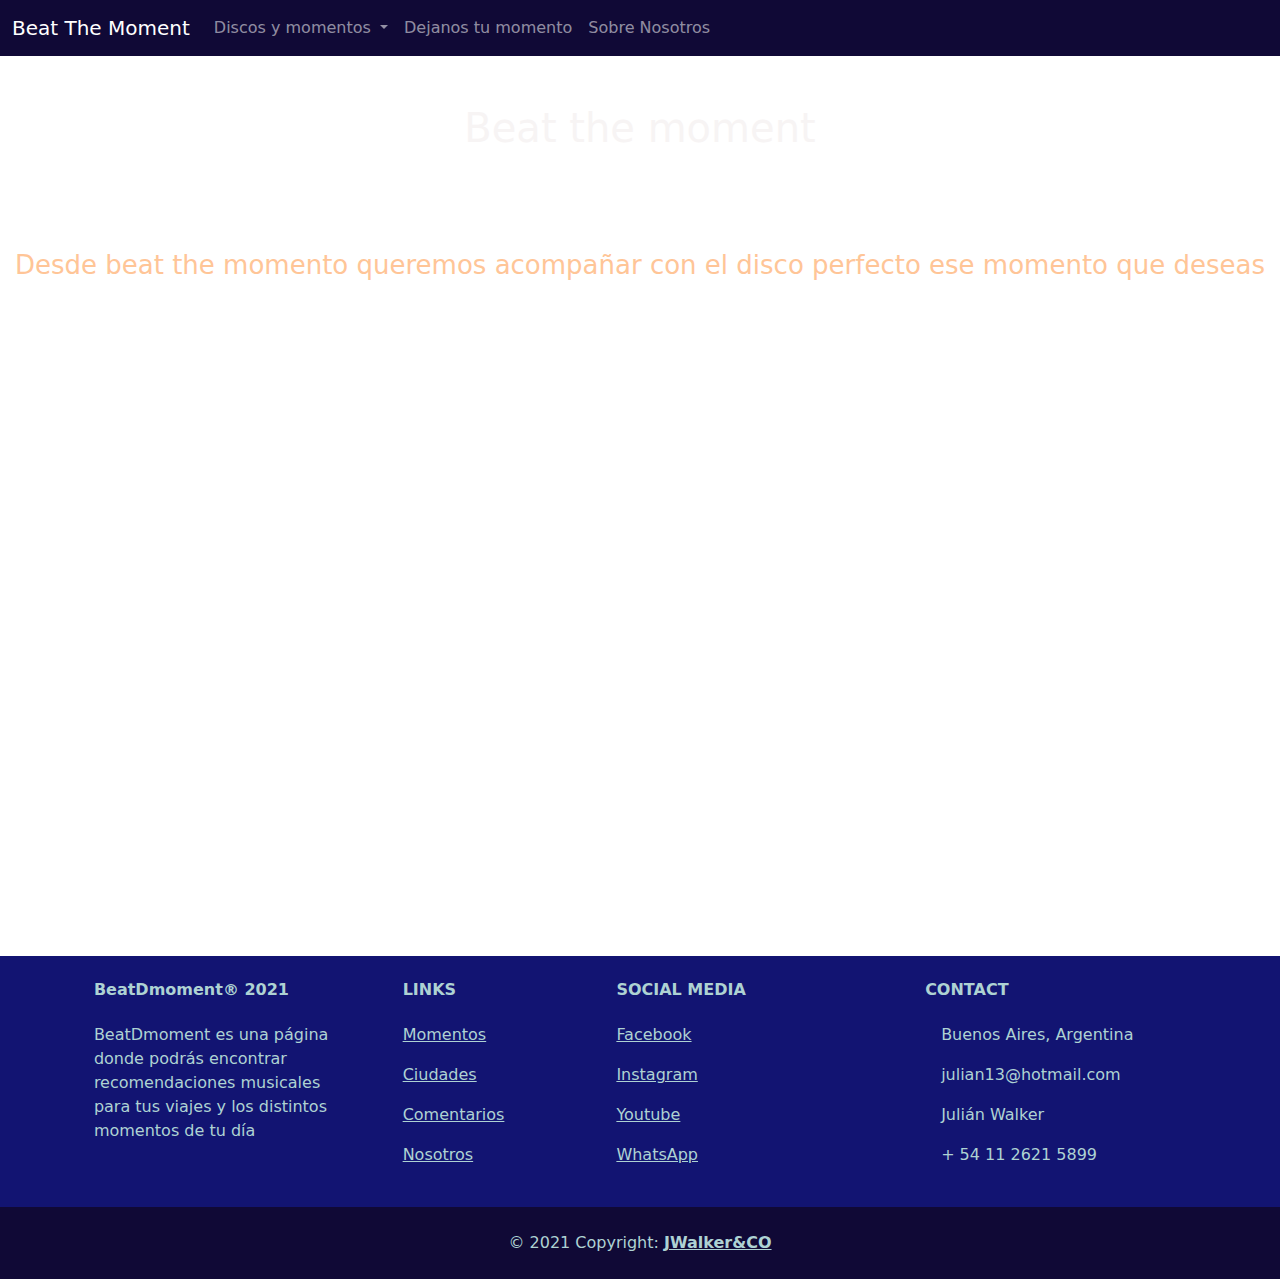
<file: index.html>
<!DOCTYPE html>
<html lang="en">

<head>
  <meta charset="UTF-8">
  <meta http-equiv="X-UA-Compatible" content="IE=edge">
  <meta name="viewport" content="width=device-width, initial-scale=1.0">
  <meta name="description" content="Sugerencias musicales para distintos momentos">
  <meta name="keywords" content="Musica,momentos,indie,rock,discos,album,BeatDmoment,Beat,moment">
  <title>Beat the moment - Momentos musicales</title>
  <link rel="stylesheet" href="Boostrap/css/bootstrap.min.css">
  <link rel="stylesheet" href="css/hojaEstilo.css">
  <link rel="preconnect" href="https://fonts.gstatic.com">
  <link href="https://fonts.googleapis.com/css2?family=Noto+Sans:wght@700&display=swap" rel="stylesheet">
</head>

<body>
  <header>
    <nav class="navbar navbar-expand-lg navbar-dark backgroundNav">
      <div class="container-fluid">
        <a class="navbar-brand" href="index.html">Beat The Moment</a>
        <button class="navbar-toggler" type="button" data-bs-toggle="collapse" data-bs-target="#navbarNavDropdown"
          aria-controls="navbarNavDropdown" aria-expanded="false" aria-label="Toggle navigation">
          <span class="navbar-toggler-icon"></span>
        </button>
        <div class="collapse navbar-collapse" id="navbarNavDropdown">
          <ul class="navbar-nav">
            <li class="nav-item dropdown">
              <a class="nav-link dropdown-toggle" href="#" id="navbarDropdownMenuLink" role="button"
                data-bs-toggle="dropdown" aria-expanded="false">
                Discos y momentos
              </a>
              <ul class="dropdown-menu backgroundNav" aria-labelledby="navbarDropdownMenuLink">
                <li><a class="dropdown-item text-white" href="recomendacionesAnteriores2.html">Recomendaciones para
                    momentos</a></li>
                <li><a class="dropdown-item text-white" href="recomendacioneCiudades.html">Recomendaciones por
                    ciudad</a></li>
              </ul>
            </li>
            <li class="nav-item">
              <a class="nav-link" href="dejanosTuComentario.html">Dejanos tu momento</a>
            </li>
            <li class="nav-item">
              <a class="nav-link" href="aboutUs.html">Sobre Nosotros</a>
            </li>
          </ul>
        </div>
      </div>
    </nav>
  </header>

  <div class="albumFondo">
    <div class="titulos pt-5">
      <h1>
        Beat the moment
      </h1>
    </div>

    <h2 class="text-center subtitulos">Desde beat the momento queremos acompañar con el disco perfecto ese momento
      que deseas
    </h2>
  </div>

  <!-- Footer -->
  <footer class="backgroundFooter1 letrasBlancas">

    <!-- Section: Links  -->
    <section class="pt-4">
      <div class="container text-center text-md-start">
        <!-- Grid row -->
        <div class="row">
          <!-- Grid column -->
          <div class="col-md-3 mx-auto mb-4">
            <!-- Content -->
            <h6 class="fw-bold mb-4">
              BeatDmoment® 2021
            </h6>
            <p>
              BeatDmoment es una página donde podrás encontrar recomendaciones musicales para tus viajes y los distintos
              momentos de tu día
            </p>
          </div>
          <!-- Grid column -->

          <!-- Grid column -->
          <div class="col-md-2 mx-auto mb-4">
            <!-- Links -->
            <h6 class="text-uppercase fw-bold mb-4">
              Links
            </h6>
            <p>
              <a href="recomendacionesAnteriores2.html" class="text-reset">Momentos</a>
            </p>
            <p>
              <a href="recomendacioneCiudades.html" class="text-reset">Ciudades</a>
            </p>
            <p>
              <a href="dejanosTuComentario.html" class="text-reset">Comentarios</a>
            </p>
            <p>
              <a href="aboutUs.html" class="text-reset">Nosotros</a>
            </p>
          </div>
          <!-- Grid column -->

          <!-- Grid column -->
          <div class="col-md-3 mx-auto mb-4">
            <!-- Links -->
            <h6 class="text-uppercase fw-bold mb-4">
              Social Media
            </h6>
            <p>
              <a href="https://www.facebook.com/" class="text-reset" target="_blank">Facebook</a>
            </p>
            <p>
              <a href="https://www.instagram.com/" class="text-reset" target="_blank">Instagram</a>
            </p>
            <p>
              <a href="https://www.youtube.com/" class="text-reset" target="_blank">Youtube</a>
            </p>
            <p>
              <a href="https://web.whatsapp.com/" class="text-reset" target="_blank">WhatsApp</a>
            </p>
          </div>
          <!-- Grid column -->

          <!-- Grid column -->
          <div class="col-md-3 mx-auto mb-md-0 mb-4">
            <!-- Links -->
            <h6 class="text-uppercase fw-bold mb-4">
              Contact
            </h6>
            <p><i class="me-3"></i> Buenos Aires, Argentina</p>
            <p>
              <i class="me-3"></i>
              julian13@hotmail.com
            </p>
            <p><i class="me-3"></i> Julián Walker</p>
            <p><i class="me-3"></i> + 54 11 2621 5899</p>
          </div>
          <!-- Grid column -->
        </div>
        <!-- Grid row -->
      </div>
    </section>
    <!-- Section: Links  -->

    <!-- Copyright -->
    <div class="text-center p-4 backgroundFooter2">
      © 2021 Copyright:
      <a class="text-reset fw-bold" href="https://juliwalker.github.io/BeatDmoment/">JWalker&CO</a>
    </div>
    <!-- Copyright -->
  </footer>
  <!-- Footer -->

  <script src="Boostrap/js/bootstrap.bundle.min.js"></script>

</body>

</html>
</file>
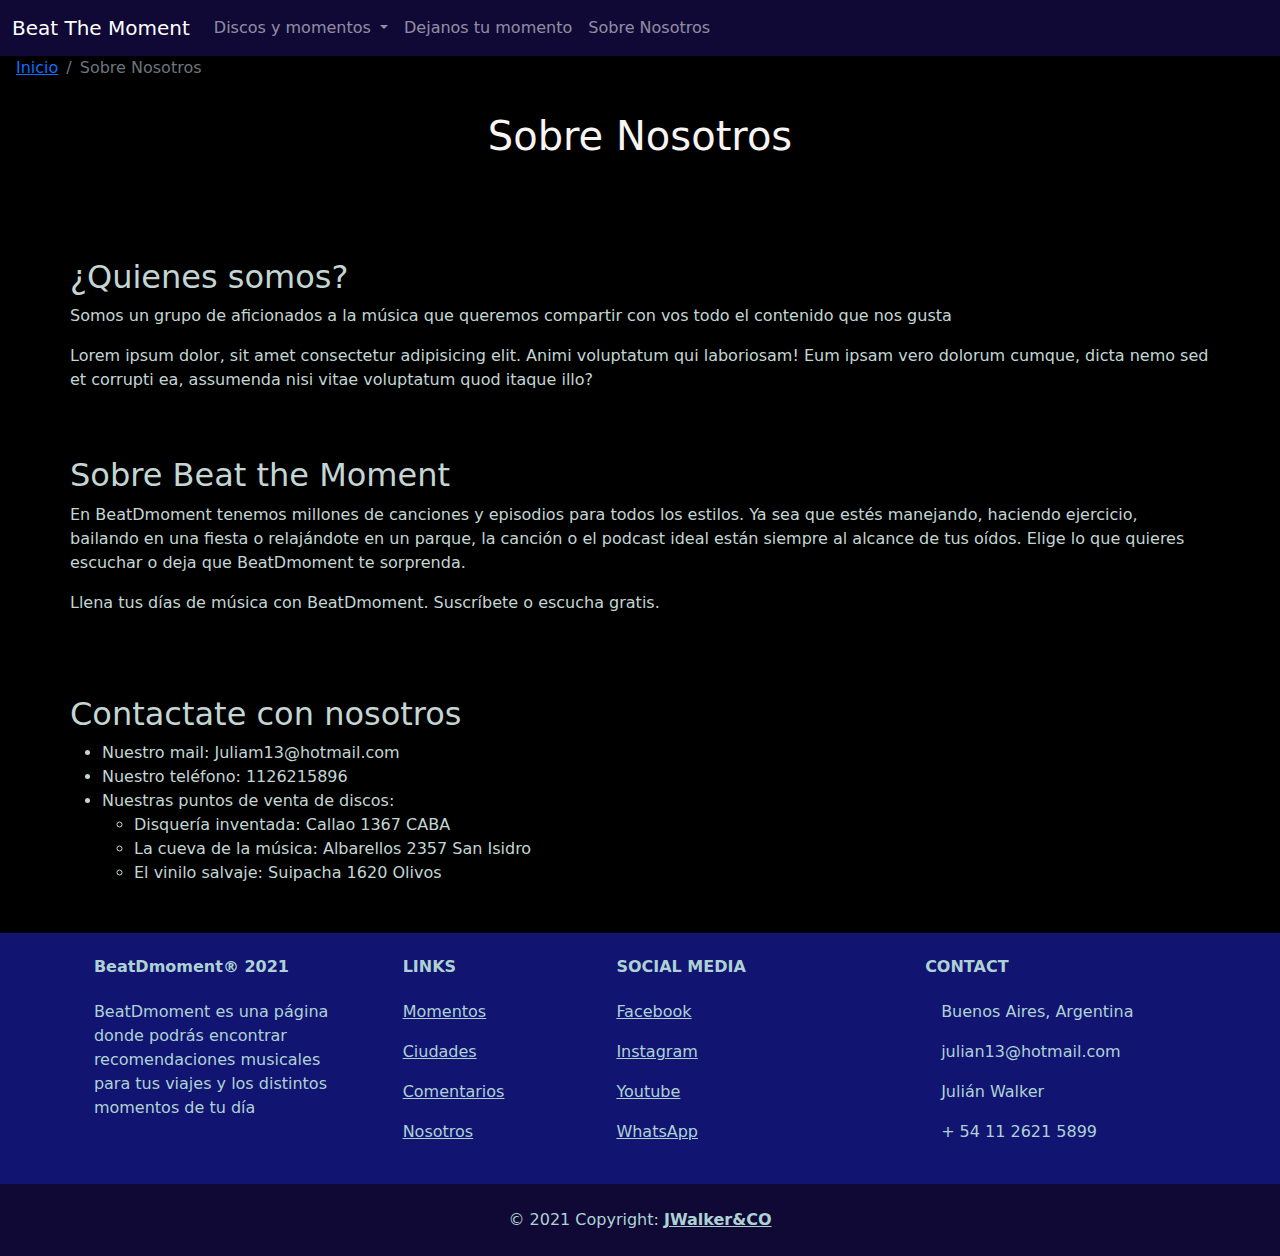
<file: aboutUs.html>
<!DOCTYPE html>
<html lang="en">

<head>
  <meta charset="UTF-8">
  <meta http-equiv="X-UA-Compatible" content="IE=edge">
  <meta name="viewport" content="width=device-width, initial-scale=1.0">
  <meta name="description" content="Sugerencias musicales para distintos momentos">
  <meta name="keywords" content="Musica,momentos,indie,rock,discos,album,BeatDmoment,Beat,moment">
  <title>Sobre Nosotros</title>
  <link rel="stylesheet" href="Boostrap/css/bootstrap.min.css">
  <link rel="stylesheet" href="css/hojaEstilo.css">
  <link rel="preconnect" href="https://fonts.gstatic.com">
  <link href="https://fonts.googleapis.com/css2?family=Noto+Sans:wght@700&display=swap" rel="stylesheet">
</head>

<body class="fondoCiudades">
  <header>
    <nav class="navbar navbar-expand-lg navbar-dark backgroundNav">
      <div class="container-fluid">
        <a class="navbar-brand" href="index.html">Beat The Moment</a>
        <button class="navbar-toggler" type="button" data-bs-toggle="collapse" data-bs-target="#navbarNavDropdown"
          aria-controls="navbarNavDropdown" aria-expanded="false" aria-label="Toggle navigation">
          <span class="navbar-toggler-icon"></span>
        </button>
        <div class="collapse navbar-collapse" id="navbarNavDropdown">
          <ul class="navbar-nav">
            <li class="nav-item dropdown">
              <a class="nav-link dropdown-toggle" href="#" id="navbarDropdownMenuLink" role="button"
                data-bs-toggle="dropdown" aria-expanded="false">
                Discos y momentos
              </a>
              <ul class="dropdown-menu backgroundNav" aria-labelledby="navbarDropdownMenuLink">
                <li><a class="dropdown-item text-white" href="recomendacionesAnteriores2.html">Recomendaciones para
                    momentos</a></li>
                <li><a class="dropdown-item text-white" href="recomendacioneCiudades.html">Recomendaciones por
                    ciudad</a></li>
              </ul>
            </li>
            <li class="nav-item">
              <a class="nav-link" href="dejanosTuComentario.html">Dejanos tu momento</a>
            </li>
            <li class="nav-item">
              <a class="nav-link" href="aboutUs.html">Sobre Nosotros</a>
            </li>
          </ul>
        </div>
      </div>
    </nav>
    <div aria-label="breadcrumb" class="ps-3">
      <ol class="breadcrumb">
        <li class="breadcrumb-item"><a href="index.html">Inicio</a></li>
        <li class="breadcrumb-item active" aria-current="page">Sobre Nosotros</li>
      </ol>
    </div>
  </header>

  <div class="titulos pt-3">
    <h1>
      Sobre Nosotros
    </h1>
  </div>


  <section class="container-md px-4 px-lg-0 TextoAbout">
    <h2>¿Quienes somos?</h2>
    <p>
      Somos un grupo de aficionados a la música que queremos compartir con vos todo el contenido que nos gusta
    </p>
    <p>
      Lorem ipsum dolor, sit amet consectetur adipisicing elit. Animi voluptatum qui laboriosam! Eum ipsam vero dolorum
      cumque, dicta nemo sed et corrupti ea, assumenda nisi vitae voluptatum quod itaque illo?
    </p>
  </section>

  <section class="container-md my-5 py-3 px-4 px-lg-0 TextoAbout">
    <h2>Sobre Beat the Moment</h2>
    <p>
      En BeatDmoment tenemos millones de canciones y episodios para todos los estilos. Ya sea que estés manejando,
      haciendo ejercicio, bailando en una fiesta o relajándote en un parque, la canción o el podcast ideal están siempre
      al alcance de tus oídos. Elige lo que quieres escuchar o deja que BeatDmoment te sorprenda.
    </p>
    <p>
      Llena tus días de música con BeatDmoment. Suscríbete o escucha gratis.
    </p>
  </section>

  <section class="container-md mb-5 px-4 px-lg-0 TextoAbout">
    <h2>Contactate con nosotros</h2>
    <ul>
      <li>
        Nuestro mail: Juliam13@hotmail.com
      </li>
      <li>
        Nuestro teléfono: 1126215896
      </li>
      <li>
        Nuestras puntos de venta de discos:
        <ul>
          <li>
            Disquería inventada: Callao 1367 CABA
          </li>
          <li>
            La cueva de la música: Albarellos 2357 San Isidro
          </li>
          <li>
            El vinilo salvaje: Suipacha 1620 Olivos
          </li>
        </ul>
      </li>
    </ul>
  </section>

  <!-- Footer -->
  <footer class="backgroundFooter1 letrasBlancas">

    <!-- Section: Links  -->
    <section class="pt-4">
      <div class="container text-center text-md-start">
        <!-- Grid row -->
        <div class="row">
          <!-- Grid column -->
          <div class="col-md-3 mx-auto mb-4">
            <!-- Content -->
            <h6 class="fw-bold mb-4">
              BeatDmoment® 2021
            </h6>
            <p>
              BeatDmoment es una página donde podrás encontrar recomendaciones musicales para tus viajes y los distintos
              momentos de tu día
            </p>
          </div>
          <!-- Grid column -->

          <!-- Grid column -->
          <div class="col-md-2 mx-auto mb-4">
            <!-- Links -->
            <h6 class="text-uppercase fw-bold mb-4">
              Links
            </h6>
            <p>
              <a href="recomendacionesAnteriores2.html" class="text-reset">Momentos</a>
            </p>
            <p>
              <a href="recomendacioneCiudades.html" class="text-reset">Ciudades</a>
            </p>
            <p>
              <a href="dejanosTuComentario.html" class="text-reset">Comentarios</a>
            </p>
            <p>
              <a href="aboutUs.html" class="text-reset">Nosotros</a>
            </p>
          </div>
          <!-- Grid column -->

          <!-- Grid column -->
          <div class="col-md-3 mx-auto mb-4">
            <!-- Links -->
            <h6 class="text-uppercase fw-bold mb-4">
              Social Media
            </h6>
            <p>
              <a href="https://www.facebook.com/" class="text-reset" target="_blank">Facebook</a>
            </p>
            <p>
              <a href="https://www.instagram.com/" class="text-reset" target="_blank">Instagram</a>
            </p>
            <p>
              <a href="https://www.youtube.com/" class="text-reset" target="_blank">Youtube</a>
            </p>
            <p>
              <a href="https://web.whatsapp.com/" class="text-reset" target="_blank">WhatsApp</a>
            </p>
          </div>
          <!-- Grid column -->

          <!-- Grid column -->
          <div class="col-md-3 mx-auto mb-md-0 mb-4">
            <!-- Links -->
            <h6 class="text-uppercase fw-bold mb-4">
              Contact
            </h6>
            <p><i class="me-3"></i> Buenos Aires, Argentina</p>
            <p>
              <i class="me-3"></i>
              julian13@hotmail.com
            </p>
            <p><i class="me-3"></i> Julián Walker</p>
            <p><i class="me-3"></i> + 54 11 2621 5899</p>
          </div>
          <!-- Grid column -->
        </div>
        <!-- Grid row -->
      </div>
    </section>
    <!-- Section: Links  -->

    <!-- Copyright -->
    <div class="text-center p-4 backgroundFooter2">
      © 2021 Copyright:
      <a class="text-reset fw-bold" href="https://juliwalker.github.io/BeatDmoment/">JWalker&CO</a>
    </div>
    <!-- Copyright -->
  </footer>
  <!-- Footer -->

  <script src="Boostrap/js/bootstrap.bundle.min.js"></script>

</body>

</html>
</file>
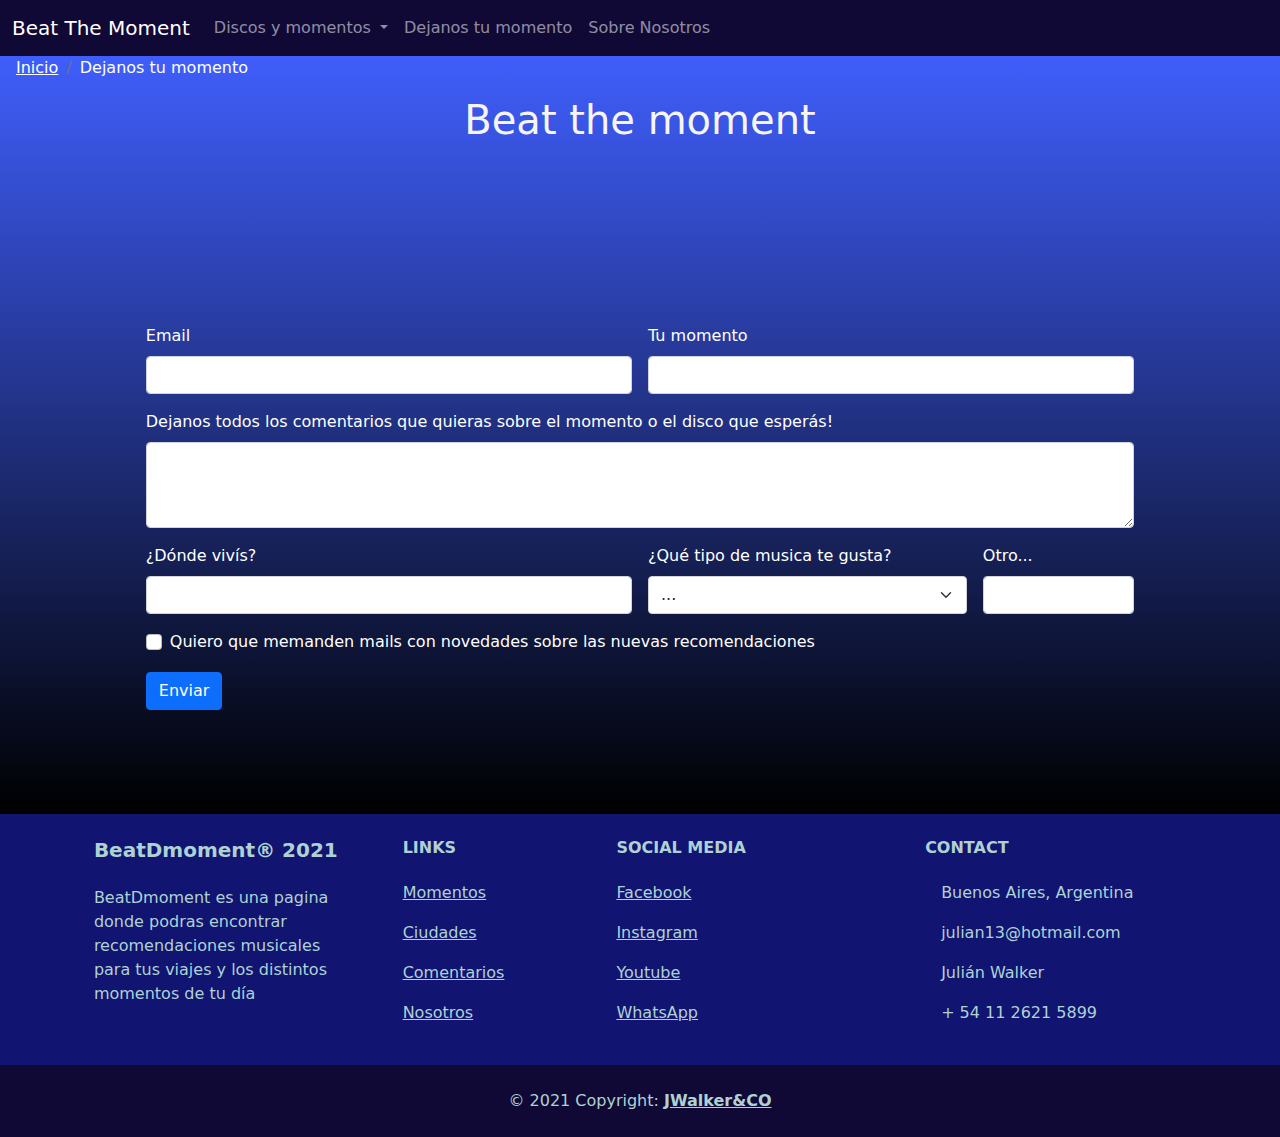
<file: DejanosTuComentario.html>
<!DOCTYPE html>
<html lang="en">

<head>
  <meta charset="UTF-8">
  <meta http-equiv="X-UA-Compatible" content="IE=edge">
  <meta name="viewport" content="width=device-width, initial-scale=1.0">
  <meta name="description" content="Sugerencias musicales para distintos momentos">
  <meta name="keywords" content="Musica,momentos,indie,rock,discos,album,BeatDmoment,Beat,moment">
  <title>Dejanos tu comentario</title>
  <link rel="stylesheet" href="Boostrap/css/bootstrap.min.css">
  <link rel="stylesheet" href="css/hojaEstilo.css">
  <link rel="preconnect" href="https://fonts.gstatic.com">
  <link href="https://fonts.googleapis.com/css2?family=Noto+Sans:wght@700&display=swap" rel="stylesheet">
</head>

<body>
  <header>
    <nav class="navbar navbar-expand-lg navbar-dark backgroundNav">
      <div class="container-fluid">
        <a class="navbar-brand" href="index.html">Beat The Moment</a>
        <button class="navbar-toggler" type="button" data-bs-toggle="collapse" data-bs-target="#navbarNavDropdown"
          aria-controls="navbarNavDropdown" aria-expanded="false" aria-label="Toggle navigation">
          <span class="navbar-toggler-icon"></span>
        </button>
        <div class="collapse navbar-collapse" id="navbarNavDropdown">
          <ul class="navbar-nav">
            <li class="nav-item dropdown">
              <a class="nav-link dropdown-toggle" href="#" id="navbarDropdownMenuLink" role="button"
                data-bs-toggle="dropdown" aria-expanded="false">
                Discos y momentos
              </a>
              <ul class="dropdown-menu backgroundNav" aria-labelledby="navbarDropdownMenuLink">
                <li><a class="dropdown-item text-white" href="recomendacionesAnteriores2.html">Recomendaciones para
                    momentos</a></li>
                <li><a class="dropdown-item text-white" href="recomendacioneCiudades.html">Recomendaciones por
                    ciudad</a></li>
              </ul>
            </li>
            <li class="nav-item">
              <a class="nav-link" href="dejanosTuComentario.html">Dejanos tu momento</a>
            </li>
            <li class="nav-item">
              <a class="nav-link" href="aboutUs.html">Sobre Nosotros</a>
            </li>
          </ul>
        </div>
      </div>
    </nav>
  </header>

  <div class="backgroundGradient">

    <div aria-label="breadcrumb" class="ps-3">
      <ol class="breadcrumb">
        <li class="breadcrumb-item"><a class="text-white" href="index.html">Inicio</a></li>
        <li class="breadcrumb-item active text-white" aria-current="page">Dejanos tu momento</li>
      </ol>
    </div>

    <div class="titulos">
      <h1 class="titulos__MarginBot">
        Beat the moment
      </h1>
    </div>

    <section class="container-md text-white pb-5">
      <form class="row g-3 margins">
        <div class="col-md-6">
          <label for="inputEmail4" class="form-label">Email</label>
          <input type="email" class="form-control" id="inputEmail4">
        </div>
        <div class="col-md-6">
          <label for="Momento" class="form-label">Tu momento</label>
          <input type="text" class="form-control" id="Momento">
        </div>
        <div class="col-12">
          <label for="ComentariosAdiciones" class="form-label">Dejanos todos los comentarios que quieras sobre el
            momento o el disco que esperás!</label>
          <textarea class="form-control" id="ComentariosAdiciones" rows="3"></textarea>
        </div>
        <div class="col-md-6">
          <label for="inputCity" class="form-label">¿Dónde vivís?</label>
          <input type="text" class="form-control" id="inputCity">
        </div>
        <div class="col-md-4">
          <label for="TipoDeMusica" class="form-label">¿Qué tipo de musica te gusta?</label>
          <select id="TipoDeMusica" class="form-select">
            <option selected>
            ...
            </option>
            <option>Indie</option>
            <option>Rock</option>
            <option>Pop</option>
            <option>Rap</option>
            <option>Metal</option>
            <option>Otros</option>
          </select>
        </div>
        <div class="col-md-2">
          <label for="Otro" class="form-label">Otro...</label>
          <input type="text" class="form-control" id="Otro">
        </div>
        <div class="col-12">
          <div class="form-check">
            <input class="form-check-input" type="checkbox" id="gridCheck">
            <label class="form-check-label" for="gridCheck">
              Quiero que memanden mails con novedades sobre las nuevas recomendaciones
            </label>
          </div>
        </div>
        <div class="col-12">
          <button type="submit" class="btn btn-primary">Enviar</button>
        </div>
      </form>
    </section>


  </div>

  <!-- Footer -->
  <footer class="backgroundFooter1 letrasBlancas">

    <!-- Section: Links  -->
    <section class="pt-4">
      <div class="container text-center text-md-start">
        <!-- Grid row -->
        <div class="row">
          <!-- Grid column -->
          <div class="col-md-3 mx-auto mb-4">
            <!-- Content -->
            <h5 class="fw-bold mb-4">
              BeatDmoment® 2021
            </h5>
            <p>
              BeatDmoment es una pagina donde podras encontrar recomendaciones musicales para tus viajes y los distintos
              momentos de tu día
            </p>
          </div>
          <!-- Grid column -->

          <!-- Grid column -->
          <div class="col-md-2 mx-auto mb-4">
            <!-- Links -->
            <h6 class="text-uppercase fw-bold mb-4">
              Links
            </h6>
            <p>
              <a href="recomendacionesAnteriores2.html" class="text-reset">Momentos</a>
            </p>
            <p>
              <a href="recomendacioneCiudades.html" class="text-reset">Ciudades</a>
            </p>
            <p>
              <a href="dejanosTuComentario.html" class="text-reset">Comentarios</a>
            </p>
            <p>
              <a href="aboutUs.html" class="text-reset">Nosotros</a>
            </p>
          </div>
          <!-- Grid column -->

          <!-- Grid column -->
          <div class="col-md-3 mx-auto mb-4">
            <!-- Links -->
            <h6 class="text-uppercase fw-bold mb-4">
              Social Media
            </h6>
            <p>
              <a href="https://www.facebook.com/" class="text-reset" target="_blank">Facebook</a>
            </p>
            <p>
              <a href="https://www.instagram.com/" class="text-reset" target="_blank">Instagram</a>
            </p>
            <p>
              <a href="https://www.youtube.com/" class="text-reset" target="_blank">Youtube</a>
            </p>
            <p>
              <a href="https://web.whatsapp.com/" class="text-reset" target="_blank">WhatsApp</a>
            </p>
          </div>
          <!-- Grid column -->

          <!-- Grid column -->
          <div class="col-md-3 mx-auto mb-md-0 mb-4">
            <!-- Links -->
            <h6 class="text-uppercase fw-bold mb-4">
              Contact
            </h6>
            <p><i class="me-3"></i> Buenos Aires, Argentina</p>
            <p>
              <i class="me-3"></i>
              julian13@hotmail.com
            </p>
            <p><i class="me-3"></i> Julián Walker</p>
            <p><i class="me-3"></i> + 54 11 2621 5899</p>
          </div>
          <!-- Grid column -->
        </div>
        <!-- Grid row -->
      </div>
    </section>
    <!-- Section: Links  -->

    <!-- Copyright -->
    <div class="text-center p-4 backgroundFooter2">
      © 2021 Copyright:
      <a class="text-reset fw-bold" href="https://juliwalker.github.io/BeatDmoment/">JWalker&CO</a>
    </div>
    <!-- Copyright -->
  </footer>
  <!-- Footer -->

  <script src="Boostrap/js/bootstrap.bundle.min.js"></script>

</body>

</html>
</file>
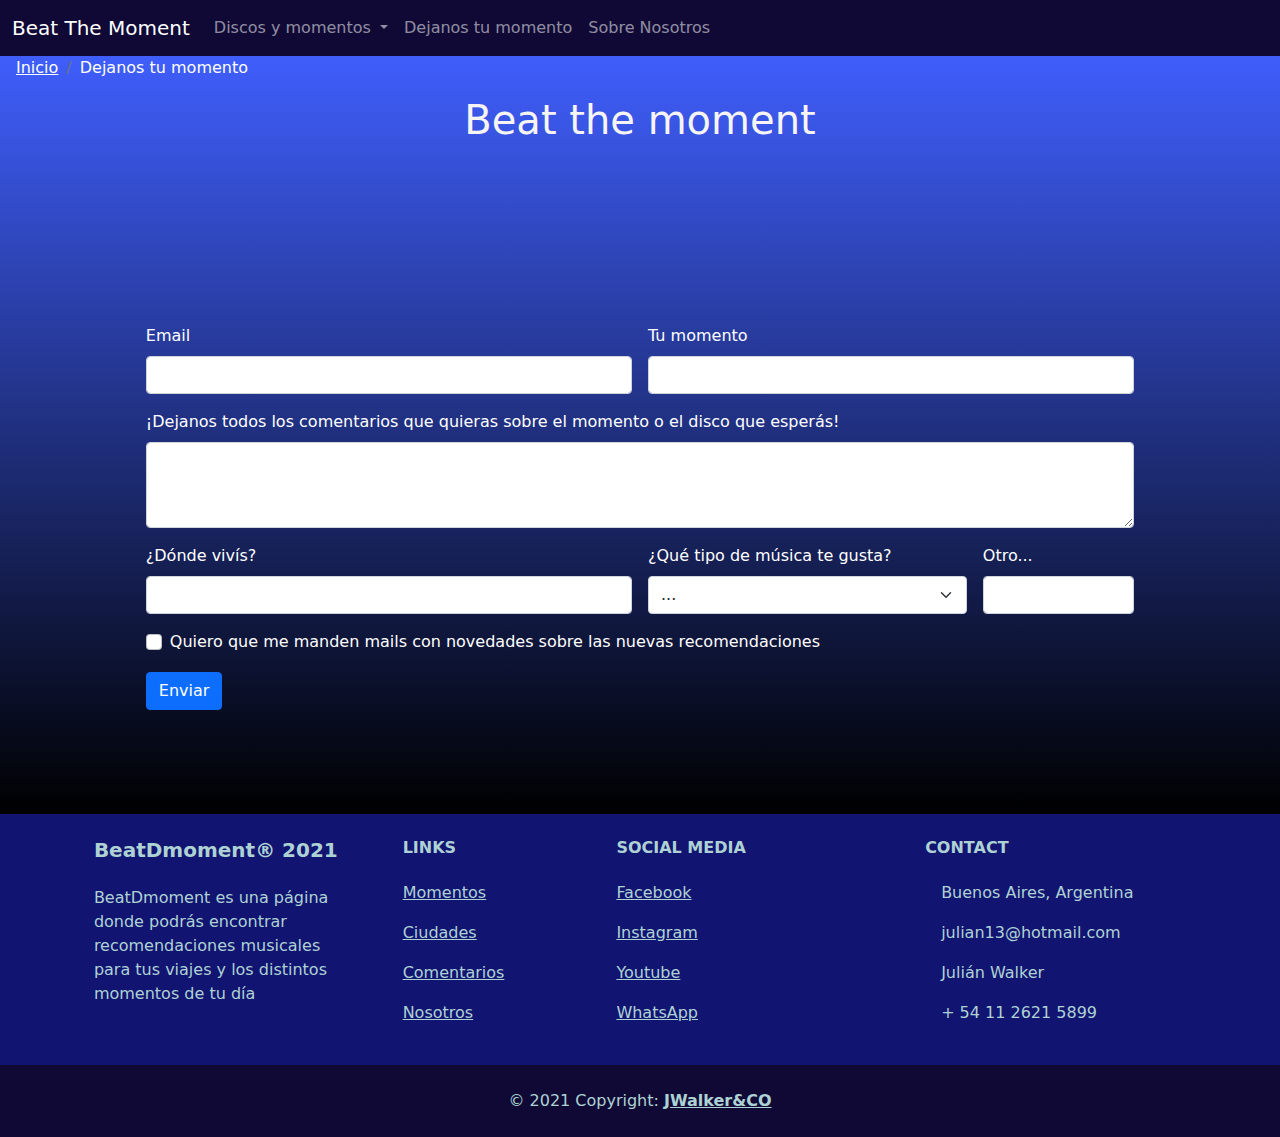
<file: dejanosTuComentario.html>
<!DOCTYPE html>
<html lang="en">

<head>
  <meta charset="UTF-8">
  <meta http-equiv="X-UA-Compatible" content="IE=edge">
  <meta name="viewport" content="width=device-width, initial-scale=1.0">
  <meta name="description" content="Sugerencias musicales para distintos momentos">
  <meta name="keywords" content="Musica,momentos,indie,rock,discos,album,BeatDmoment,Beat,moment">
  <title>Dejanos tu comentario</title>
  <link rel="stylesheet" href="Boostrap/css/bootstrap.min.css">
  <link rel="stylesheet" href="css/hojaEstilo.css">
  <link rel="preconnect" href="https://fonts.gstatic.com">
  <link href="https://fonts.googleapis.com/css2?family=Noto+Sans:wght@700&display=swap" rel="stylesheet">
</head>

<body>
  <header>
    <nav class="navbar navbar-expand-lg navbar-dark backgroundNav">
      <div class="container-fluid">
        <a class="navbar-brand" href="index.html">Beat The Moment</a>
        <button class="navbar-toggler" type="button" data-bs-toggle="collapse" data-bs-target="#navbarNavDropdown"
          aria-controls="navbarNavDropdown" aria-expanded="false" aria-label="Toggle navigation">
          <span class="navbar-toggler-icon"></span>
        </button>
        <div class="collapse navbar-collapse" id="navbarNavDropdown">
          <ul class="navbar-nav">
            <li class="nav-item dropdown">
              <a class="nav-link dropdown-toggle" href="#" id="navbarDropdownMenuLink" role="button"
                data-bs-toggle="dropdown" aria-expanded="false">
                Discos y momentos
              </a>
              <ul class="dropdown-menu backgroundNav" aria-labelledby="navbarDropdownMenuLink">
                <li><a class="dropdown-item text-white" href="recomendacionesAnteriores2.html">Recomendaciones para
                    momentos</a></li>
                <li><a class="dropdown-item text-white" href="recomendacioneCiudades.html">Recomendaciones por
                    ciudad</a></li>
              </ul>
            </li>
            <li class="nav-item">
              <a class="nav-link" href="dejanosTuComentario.html">Dejanos tu momento</a>
            </li>
            <li class="nav-item">
              <a class="nav-link" href="aboutUs.html">Sobre Nosotros</a>
            </li>
          </ul>
        </div>
      </div>
    </nav>
  </header>

  <div class="backgroundGradient">

    <div aria-label="breadcrumb" class="ps-3">
      <ol class="breadcrumb">
        <li class="breadcrumb-item"><a class="text-white" href="index.html">Inicio</a></li>
        <li class="breadcrumb-item active text-white" aria-current="page">Dejanos tu momento</li>
      </ol>
    </div>

    <div class="titulos">
      <h1 class="titulos__MarginBot">
        Beat the moment
      </h1>
    </div>

    <section class="container-md text-white pb-5">
      <form class="row g-3 margins">
        <div class="col-md-6">
          <label for="inputEmail4" class="form-label">Email</label>
          <input type="email" class="form-control" id="inputEmail4">
        </div>
        <div class="col-md-6">
          <label for="Momento" class="form-label">Tu momento</label>
          <input type="text" class="form-control" id="Momento">
        </div>
        <div class="col-12">
          <label for="ComentariosAdiciones" class="form-label">¡Dejanos todos los comentarios que quieras sobre el
            momento o el disco que esperás!</label>
          <textarea class="form-control" id="ComentariosAdiciones" rows="3"></textarea>
        </div>
        <div class="col-md-6">
          <label for="inputCity" class="form-label">¿Dónde vivís?</label>
          <input type="text" class="form-control" id="inputCity">
        </div>
        <div class="col-md-4">
          <label for="TipoDeMusica" class="form-label">¿Qué tipo de música te gusta?</label>
          <select id="TipoDeMusica" class="form-select">
            <option selected>
            ...
            </option>
            <option>Indie</option>
            <option>Rock</option>
            <option>Pop</option>
            <option>Rap</option>
            <option>Metal</option>
            <option>Otros</option>
          </select>
        </div>
        <div class="col-md-2">
          <label for="Otro" class="form-label">Otro...</label>
          <input type="text" class="form-control" id="Otro">
        </div>
        <div class="col-12">
          <div class="form-check">
            <input class="form-check-input" type="checkbox" id="gridCheck">
            <label class="form-check-label" for="gridCheck">
              Quiero que me manden mails con novedades sobre las nuevas recomendaciones
            </label>
          </div>
        </div>
        <div class="col-12">
          <button type="submit" class="btn btn-primary">Enviar</button>
        </div>
      </form>
    </section>


  </div>

  <!-- Footer -->
  <footer class="backgroundFooter1 letrasBlancas">

    <!-- Section: Links  -->
    <section class="pt-4">
      <div class="container text-center text-md-start">
        <!-- Grid row -->
        <div class="row">
          <!-- Grid column -->
          <div class="col-md-3 mx-auto mb-4">
            <!-- Content -->
            <h5 class="fw-bold mb-4">
              BeatDmoment® 2021
            </h5>
            <p>
              BeatDmoment es una página donde podrás encontrar recomendaciones musicales para tus viajes y los distintos
              momentos de tu día
            </p>
          </div>
          <!-- Grid column -->

          <!-- Grid column -->
          <div class="col-md-2 mx-auto mb-4">
            <!-- Links -->
            <h6 class="text-uppercase fw-bold mb-4">
              Links
            </h6>
            <p>
              <a href="recomendacionesAnteriores2.html" class="text-reset">Momentos</a>
            </p>
            <p>
              <a href="recomendacioneCiudades.html" class="text-reset">Ciudades</a>
            </p>
            <p>
              <a href="dejanosTuComentario.html" class="text-reset">Comentarios</a>
            </p>
            <p>
              <a href="aboutUs.html" class="text-reset">Nosotros</a>
            </p>
          </div>
          <!-- Grid column -->

          <!-- Grid column -->
          <div class="col-md-3 mx-auto mb-4">
            <!-- Links -->
            <h6 class="text-uppercase fw-bold mb-4">
              Social Media
            </h6>
            <p>
              <a href="https://www.facebook.com/" class="text-reset" target="_blank">Facebook</a>
            </p>
            <p>
              <a href="https://www.instagram.com/" class="text-reset" target="_blank">Instagram</a>
            </p>
            <p>
              <a href="https://www.youtube.com/" class="text-reset" target="_blank">Youtube</a>
            </p>
            <p>
              <a href="https://web.whatsapp.com/" class="text-reset" target="_blank">WhatsApp</a>
            </p>
          </div>
          <!-- Grid column -->

          <!-- Grid column -->
          <div class="col-md-3 mx-auto mb-md-0 mb-4">
            <!-- Links -->
            <h6 class="text-uppercase fw-bold mb-4">
              Contact
            </h6>
            <p><i class="me-3"></i> Buenos Aires, Argentina</p>
            <p>
              <i class="me-3"></i>
              julian13@hotmail.com
            </p>
            <p><i class="me-3"></i> Julián Walker</p>
            <p><i class="me-3"></i> + 54 11 2621 5899</p>
          </div>
          <!-- Grid column -->
        </div>
        <!-- Grid row -->
      </div>
    </section>
    <!-- Section: Links  -->

    <!-- Copyright -->
    <div class="text-center p-4 backgroundFooter2">
      © 2021 Copyright:
      <a class="text-reset fw-bold" href="https://juliwalker.github.io/BeatDmoment/">JWalker&CO</a>
    </div>
    <!-- Copyright -->
  </footer>
  <!-- Footer -->

  <script src="Boostrap/js/bootstrap.bundle.min.js"></script>

</body>

</html>
</file>
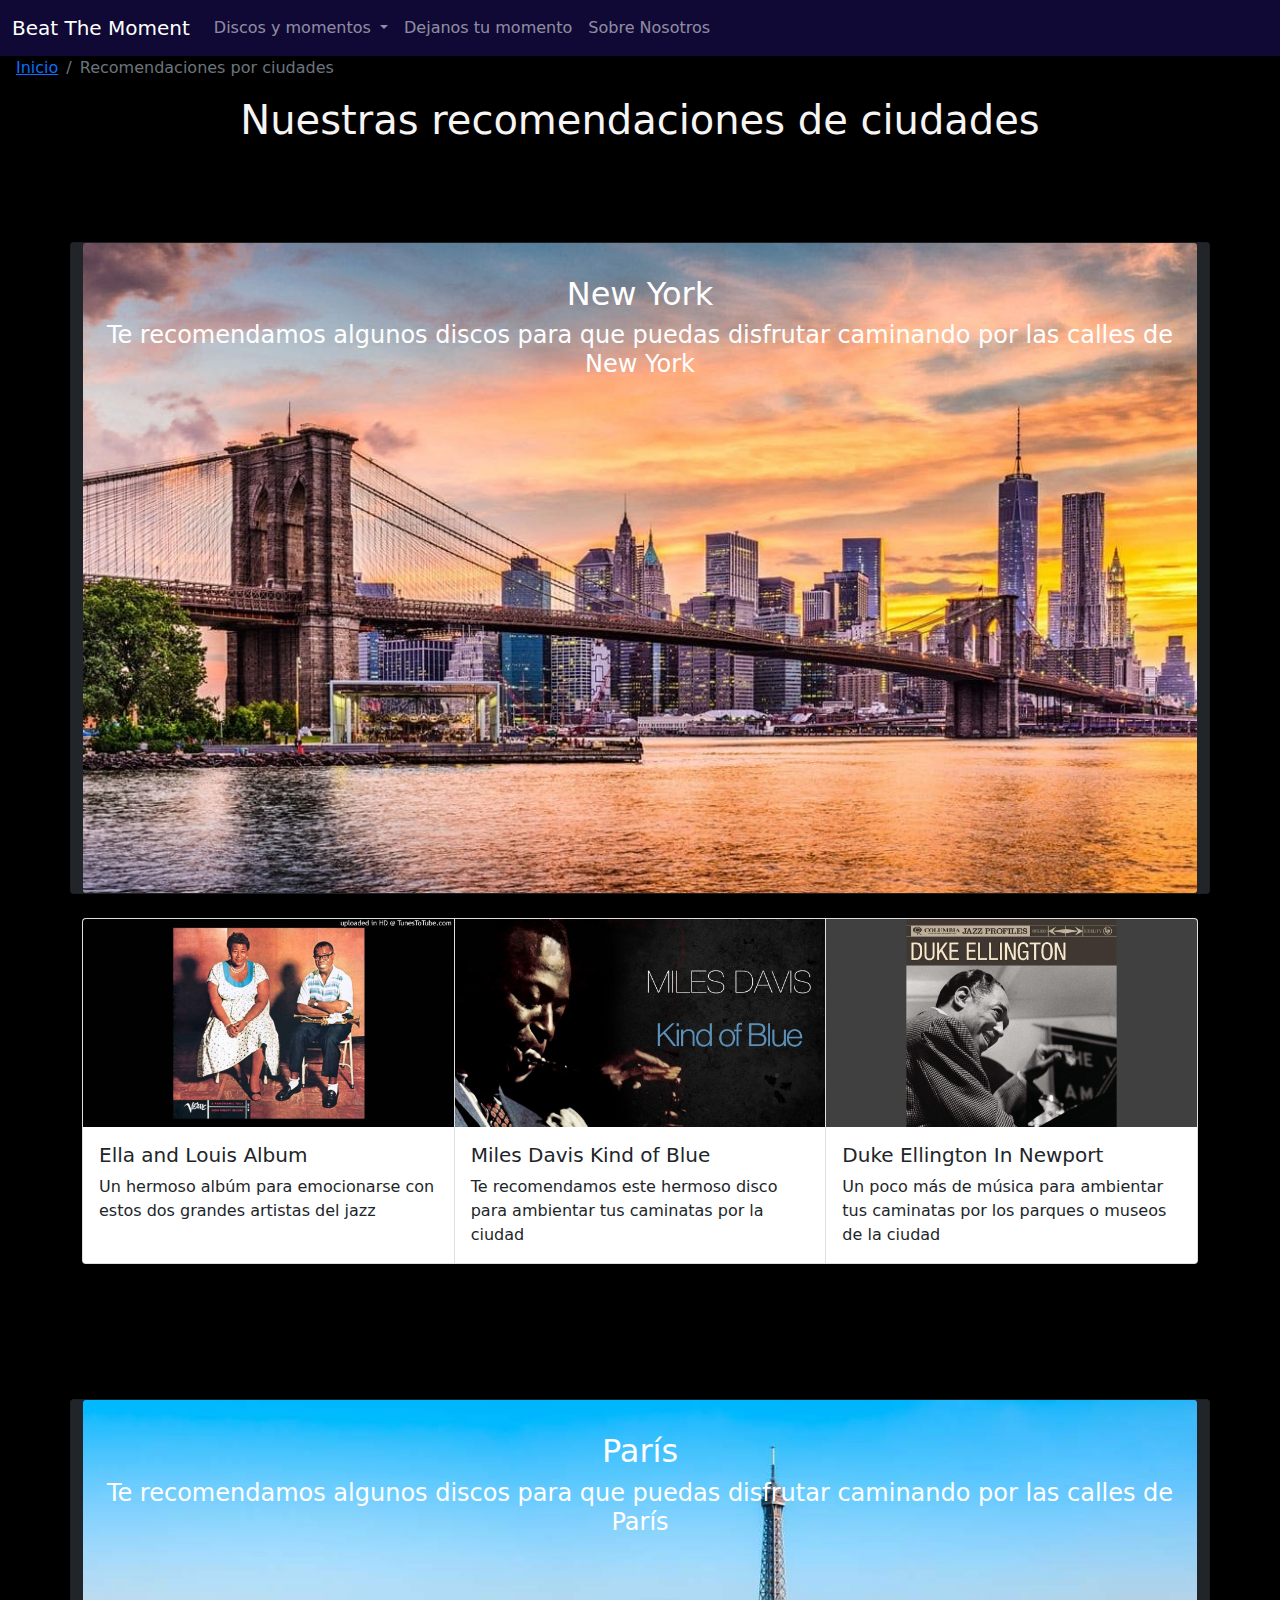
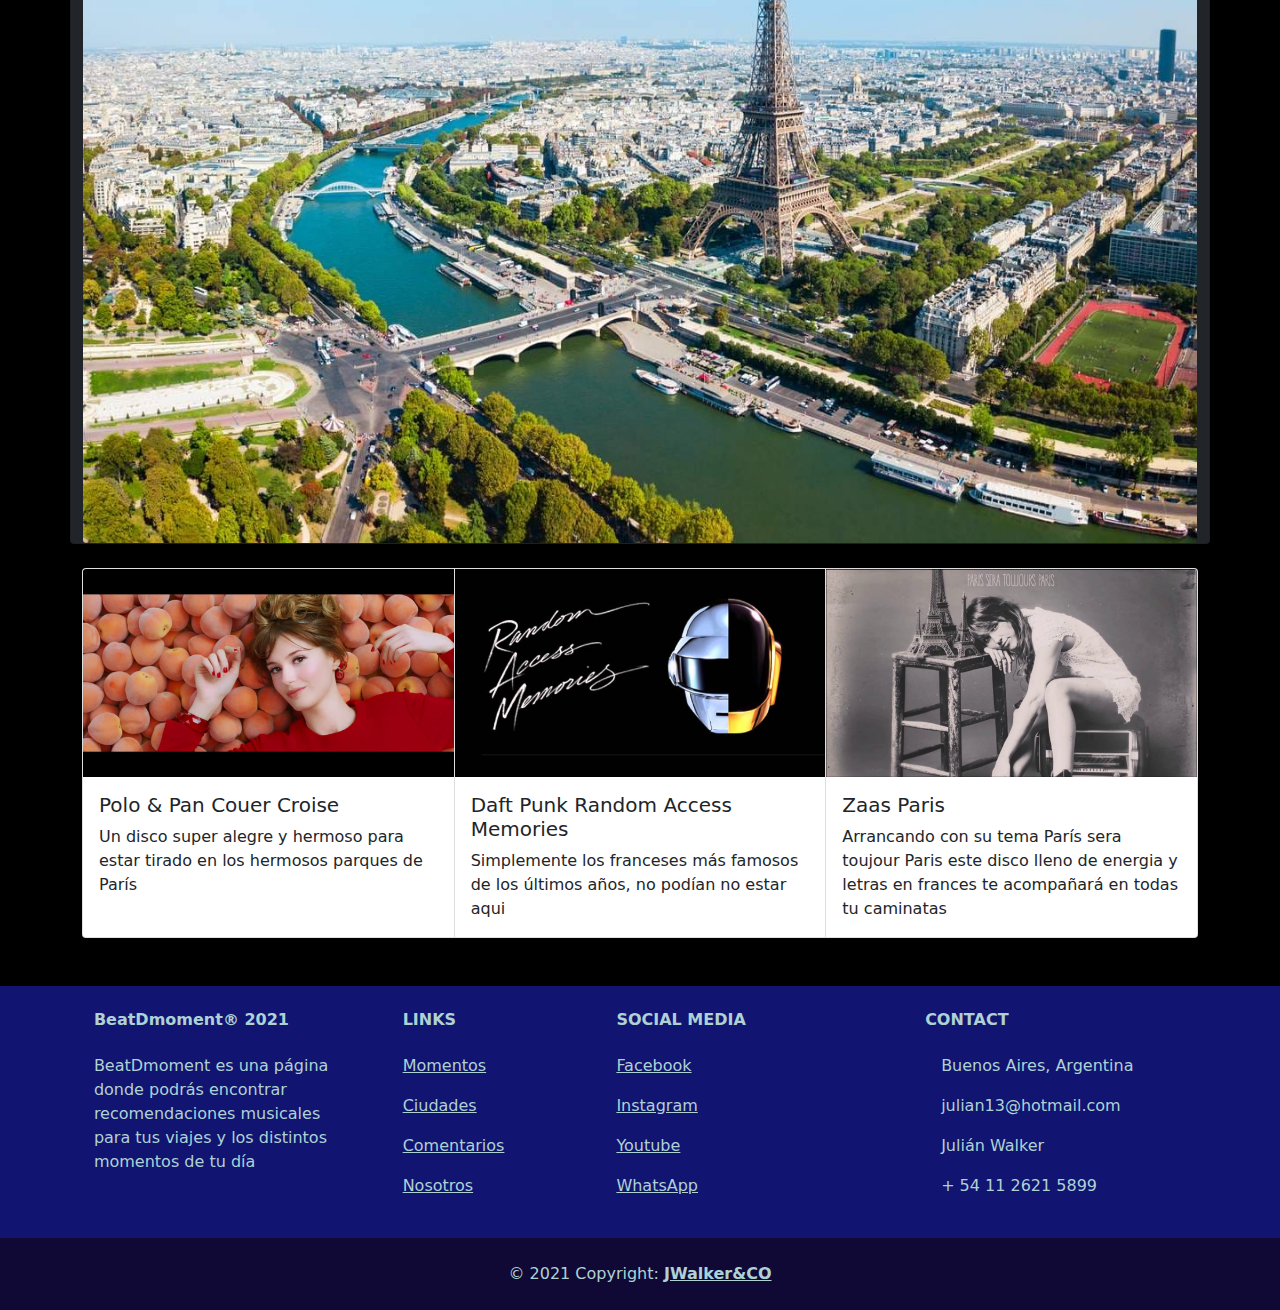
<file: recomendacioneCiudades.html>
<!DOCTYPE html>
<html lang="en">

<head>
  <meta charset="UTF-8">
  <meta http-equiv="X-UA-Compatible" content="IE=edge">
  <meta name="viewport" content="width=device-width, initial-scale=1.0">
  <meta name="description" content="Sugerencias musicales para distintos momentos">
  <meta name="keywords" content="Musica,momentos,indie,rock,discos,album,BeatDmoment,Beat,moment">
  <title>Discos para viajar</title>
  <link rel="stylesheet" href="Boostrap/css/bootstrap.min.css">
  <link rel="stylesheet" href="css/hojaEstilo.css">
  <link rel="preconnect" href="https://fonts.gstatic.com">
  <link href="https://fonts.googleapis.com/css2?family=Noto+Sans:wght@700&display=swap" rel="stylesheet">
</head>

<body class="fondoCiudades">
  <header>
    <nav class="navbar navbar-expand-lg navbar-dark backgroundNav">
      <div class="container-fluid">
        <a class="navbar-brand" href="index.html">Beat The Moment</a>
        <button class="navbar-toggler" type="button" data-bs-toggle="collapse" data-bs-target="#navbarNavDropdown"
          aria-controls="navbarNavDropdown" aria-expanded="false" aria-label="Toggle navigation">
          <span class="navbar-toggler-icon"></span>
        </button>
        <div class="collapse navbar-collapse" id="navbarNavDropdown">
          <ul class="navbar-nav">
            <li class="nav-item dropdown">
              <a class="nav-link dropdown-toggle" href="#" id="navbarDropdownMenuLink" role="button"
                data-bs-toggle="dropdown" aria-expanded="false">
                Discos y momentos
              </a>
              <ul class="dropdown-menu backgroundNav" aria-labelledby="navbarDropdownMenuLink">
                <li><a class="dropdown-item text-white" href="recomendacionesAnteriores2.html">Recomendaciones para
                    momentos</a></li>
                <li><a class="dropdown-item text-white" href="recomendacioneCiudades.html">Recomendaciones por
                    ciudad</a></li>
              </ul>
            </li>
            <li class="nav-item">
              <a class="nav-link" href="dejanosTuComentario.html">Dejanos tu momento</a>
            </li>
            <li class="nav-item">
              <a class="nav-link" href="aboutUs.html">Sobre Nosotros</a>
            </li>
          </ul>
        </div>
      </div>
    </nav>
    <div aria-label="breadcrumb" class="ps-3">
      <ol class="breadcrumb">
        <li class="breadcrumb-item"><a href="index.html">Inicio</a></li>
        <li class="breadcrumb-item active" aria-current="page">Recomendaciones por ciudades</li>
      </ol>
    </div>
  </header>

  <div class="titulos">
    <h1>
      Nuestras recomendaciones de ciudades
    </h1>
  </div>

  <!-- Nueva York -->
  <section class="container-md marginBot">

    <!-- Imagen principal New York -->
    <div class="row mb-4">
      <div class="card bg-dark text-white">
        <img src="Fotos/nuevayork.jpg" class="card-img" alt="nueva york">
        <div class="card-img-overlay">
          <h2 class="card-title text-center pt-3">New York</h2>
          <h4 class="card-text text-center">Te recomendamos algunos discos para que puedas disfrutar caminando por las
            calles de New York</h4>
        </div>
      </div>
    </div>

    <!-- Discos New York -->
    <div class="row">
      <div class="card-group">
        <div class="card">
          <img src="Fotos/EllayLouis.jpg" class="card-img-top"
            alt="...">
          <div class="card-body">
            <h5 class="card-title">Ella and Louis Album</h5>
            <p class="card-text">Un hermoso albúm para emocionarse con estos dos grandes artistas del jazz</p>
          </div>
        </div>
        <div class="card">
          <img src="Fotos/MilesDavis.jpg" class="card-img-top"
            alt="Miles Davis Kind of blue">
          <div class="card-body">
            <h5 class="card-title">Miles Davis Kind of Blue</h5>
            <p class="card-text">Te recomendamos este hermoso disco para ambientar tus caminatas por la ciudad</p>
          </div>
        </div>
        <div class="card">
          <img src="Fotos/DukeEllington.jpg" class="card-img-top" alt="...">
          <div class="card-body">
            <h5 class="card-title">Duke Ellington In Newport</h5>
            <p class="card-text">Un poco más de música para ambientar tus caminatas por los parques o museos de la
              ciudad</p>
          </div>
        </div>
      </div>
    </div>

  </section>


  <!-- Paris -->
  <section class="container-md my-5">

    <!-- Imagen principal Paris -->
    <div class="row mb-4">
      <div class="card bg-dark text-white">
        <img src="Fotos/Paris.jpg" class="card-img" alt="Paris">
        <div class="card-img-overlay">
          <h2 class="card-title text-center pt-3">París</h2>
          <h4 class="card-text text-center">Te recomendamos algunos discos para que puedas disfrutar caminando por las
            calles de París</h4>
        </div>
      </div>
    </div>

    <!-- Discos Paris -->
    <div class="row">
      <div class="card-group">
        <div class="card">
          <img src="Fotos/PoloyPan.jpg" class="card-img-top" alt="...">
          <div class="card-body">
            <h5 class="card-title">Polo & Pan Couer Croise</h5>
            <p class="card-text">Un disco super alegre y hermoso para estar tirado en los hermosos parques de París</p>
          </div>
        </div>
        <div class="card">
          <img src="Fotos/DaftPunk.jpg" class="card-img-top"
            alt="Miles Davis Kind of blue">
          <div class="card-body">
            <h5 class="card-title">Daft Punk Random Access Memories</h5>
            <p class="card-text">Simplemente los franceses más famosos de los últimos años, no podían no estar aqui</p>
          </div>
        </div>
        <div class="card">
          <img src="Fotos/ZasParis.jpg" class="card-img-top" alt="...">
          <div class="card-body">
            <h5 class="card-title">Zaas Paris</h5>
            <p class="card-text">Arrancando con su tema París sera toujour Paris este disco lleno de energia y letras en
              frances te acompañará en todas tu caminatas</p>
          </div>
        </div>
      </div>
    </div>

  </section>

  <!-- Footer -->
  <footer class="backgroundFooter1 letrasBlancas">

    <!-- Section: Links  -->
    <section class="pt-4">
      <div class="container text-center text-md-start">
        <!-- Grid row -->
        <div class="row">
          <!-- Grid column -->
          <div class="col-md-3 mx-auto mb-4">
            <!-- Content -->
            <h6 class="fw-bold mb-4">
              BeatDmoment® 2021
            </h6>
            <p>
              BeatDmoment es una página donde podrás encontrar recomendaciones musicales para tus viajes y los distintos
              momentos de tu día
            </p>
          </div>
          <!-- Grid column -->

          <!-- Grid column -->
          <div class="col-md-2 mx-auto mb-4">
            <!-- Links -->
            <h6 class="text-uppercase fw-bold mb-4">
              Links
            </h6>
            <p>
              <a href="recomendacionesAnteriores2.html" class="text-reset">Momentos</a>
            </p>
            <p>
              <a href="recomendacioneCiudades.html" class="text-reset">Ciudades</a>
            </p>
            <p>
              <a href="dejanosTuComentario.html" class="text-reset">Comentarios</a>
            </p>
            <p>
              <a href="aboutUs.html" class="text-reset">Nosotros</a>
            </p>
          </div>
          <!-- Grid column -->

          <!-- Grid column -->
          <div class="col-md-3 mx-auto mb-4">
            <!-- Links -->
            <h6 class="text-uppercase fw-bold mb-4">
              Social Media
            </h6>
            <p>
              <a href="https://www.facebook.com/" class="text-reset" target="_blank">Facebook</a>
            </p>
            <p>
              <a href="https://www.instagram.com/" class="text-reset" target="_blank">Instagram</a>
            </p>
            <p>
              <a href="https://www.youtube.com/" class="text-reset" target="_blank">Youtube</a>
            </p>
            <p>
              <a href="https://web.whatsapp.com/" class="text-reset" target="_blank">WhatsApp</a>
            </p>
          </div>
          <!-- Grid column -->

          <!-- Grid column -->
          <div class="col-md-3 mx-auto mb-md-0 mb-4">
            <!-- Links -->
            <h6 class="text-uppercase fw-bold mb-4">
              Contact
            </h6>
            <p><i class="me-3"></i> Buenos Aires, Argentina</p>
            <p>
              <i class="me-3"></i>
              julian13@hotmail.com
            </p>
            <p><i class="me-3"></i> Julián Walker</p>
            <p><i class="me-3"></i> + 54 11 2621 5899</p>
          </div>
          <!-- Grid column -->
        </div>
        <!-- Grid row -->
      </div>
    </section>
    <!-- Section: Links  -->

    <!-- Copyright -->
    <div class="text-center p-4 backgroundFooter2">
      © 2021 Copyright:
      <a class="text-reset fw-bold" href="https://juliwalker.github.io/BeatDmoment/">JWalker&CO</a>
    </div>
    <!-- Copyright -->
  </footer>
  <!-- Footer -->

  <script src="Boostrap/js/bootstrap.bundle.min.js"></script>

</body>

</html>
</file>
<file: css/hojaEstilo.css>
/* Variables */
/* Variables */
/* pagina de ciudades */
.marginBot {
  margin-bottom: 15vh; }

.fondoCiudades {
  background-color: black;
  width: 100%;
  height: 100%; }

/* pagina de ciudades */
/* pagina de Formulario */
.backgroundGradient {
  width: 100%;
  height: auto;
  background: #3f5efb;
  background: linear-gradient(180deg, #3f5efb 0%, black 100%); }

.titulos__MarginBot {
  margin: 0px 0px 2vh 0px; }

/* pagina de Formulario */
/* pagina de recomendaciones */
.paddingbottom {
  padding: 0px 0px 8vh 0px; }

.fondoRecomendaciones {
  background-color: black;
  width: 100%;
  height: 100%; }

.NoPadding {
  padding: 0px; }

.margins {
  margin: 5%; }

.NoStrech {
  align-items: flex-start;
  justify-content: space-around; }

@media screen and (max-width: 768px) {
  .NoStrech {
    grid-gap: 10px; }
  .ResponsiveDisplayNone {
    display: none; } }

/* pagina de recomendaciones */
/* Index */
.albumFondo {
  background-image: url(https://www.chismestoday.com/wp-content/uploads/2020/12/image-7.jpg);
  width: 100%;
  height: 100vh;
  background-size: cover;
  margin: 0px; }

.subtitulos {
  font-size: 26px;
  color: #FFC597; }

/* Index */
/* About Us */
.fondoAboutUs {
  background-color: black;
  width: 100%;
  height: 100%; }

.TextoAbout {
  color: #c3d6d4; }

/* About Us */
/* Main - comun*/
.titulos {
  color: #F7F4F4;
  font-size: 26px;
  text-align: center;
  padding: 0px 0px 10vh 0px; }

/* Main - comun*/
/* NavBar */
.backgroundNav {
  background-color: #100936; }

/* NavBar */
/* Footer */
.backgroundFooter1 {
  background-color: #121472; }

.backgroundFooter2 {
  background-color: #100936; }

.letrasBlancas {
  color: #aed2d3; }

/* Footer */
</file>
